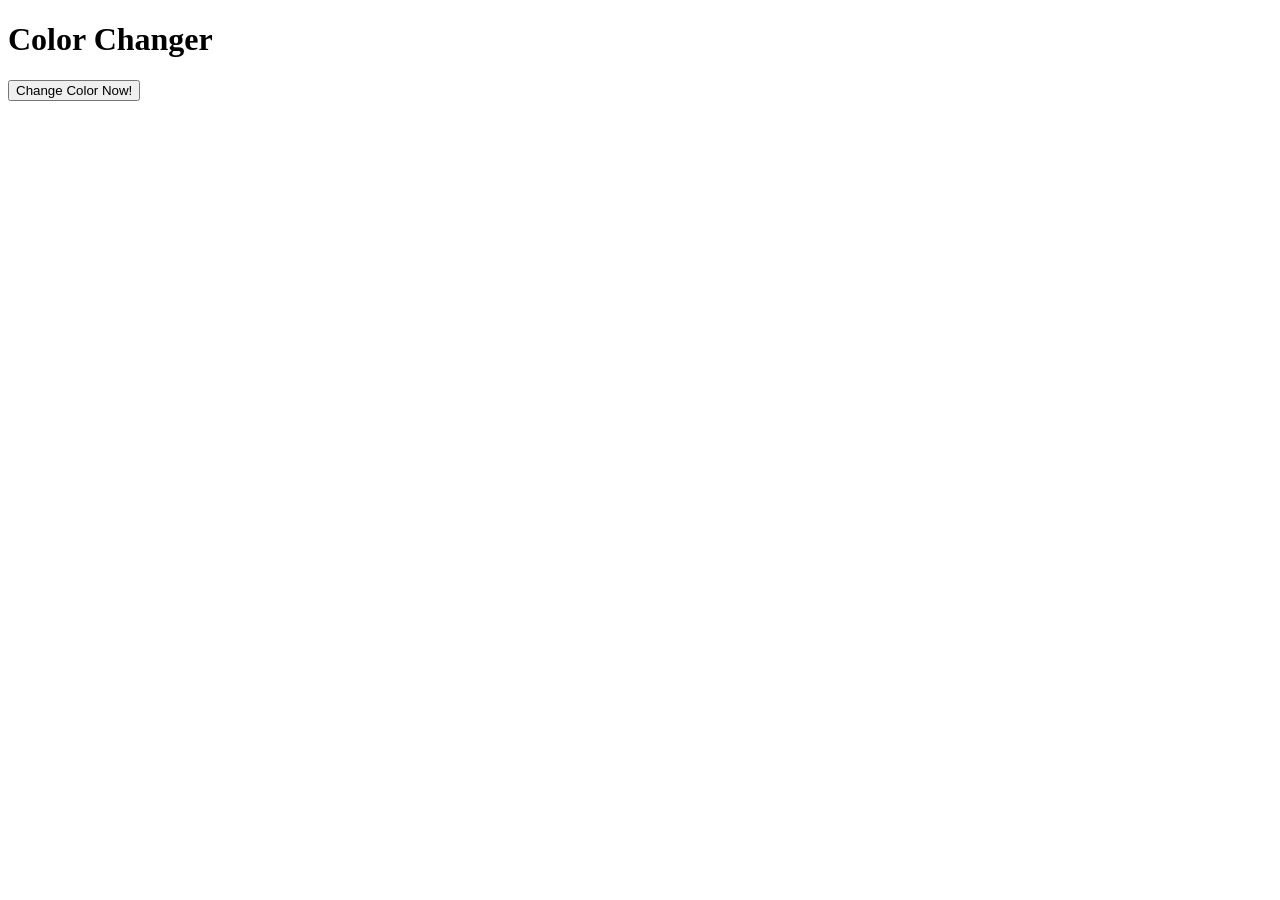
<file: Random Color Changer/index.html>
<!DOCTYPE html>
<html lang="en">
  <head>
    <meta charset="UTF-8" />
    <meta http-equiv="X-UA-Compatible" content="IE=edge" />
    <meta name="viewport" content="width=device-width, initial-scale=1.0" />
    <title>Color Changer</title>
  </head>
  <body>
    <h1>Color Changer</h1>
    <button>Change Color Now!</button>

    <script src="app.js"></script>
  </body>
</html>
</file>
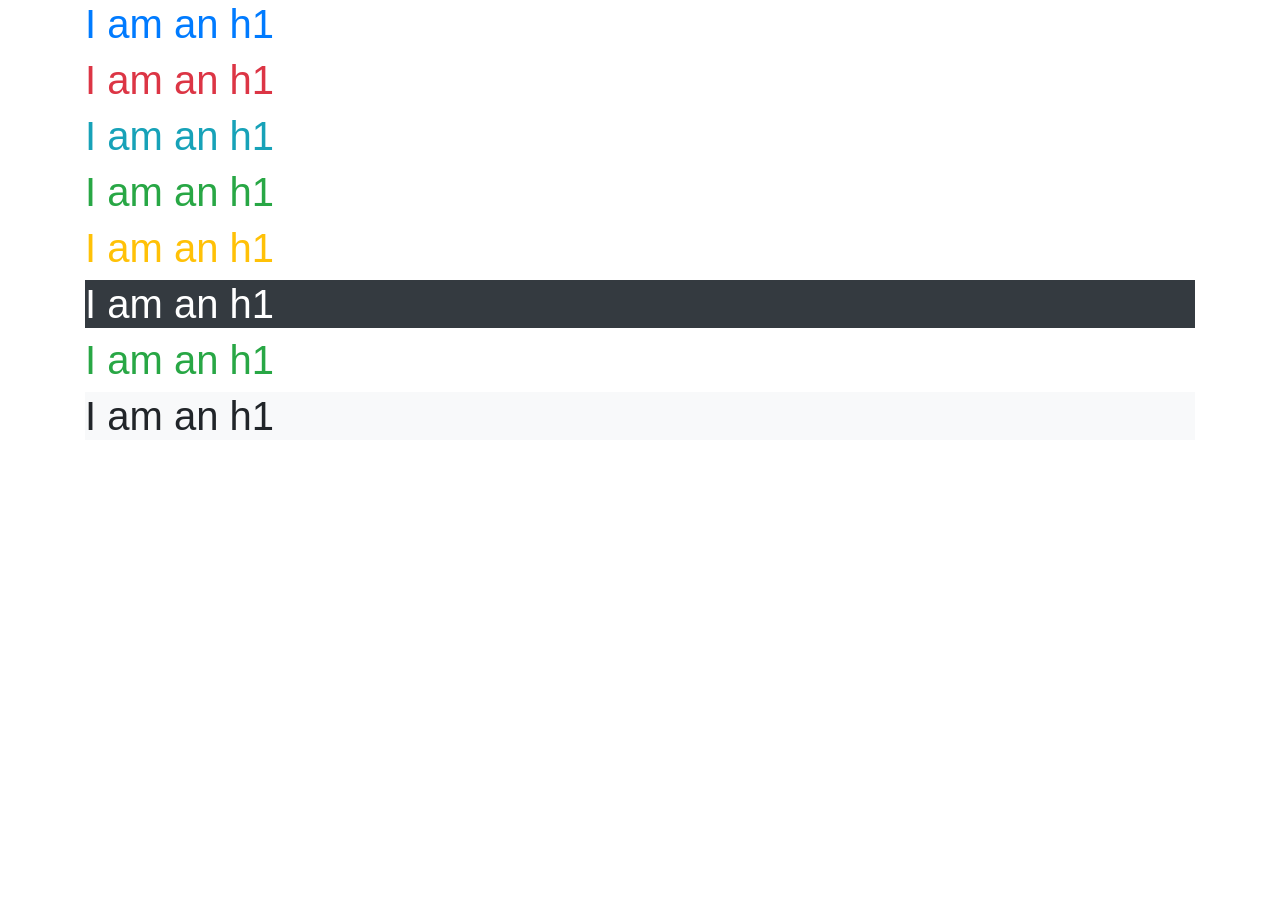
<file: Colt Code/02_Colors/index.html>
<!doctype html>
<html lang="en">

<head>
    <!-- Required meta tags -->
    <meta charset="utf-8">
    <meta name="viewport" content="width=device-width, initial-scale=1, shrink-to-fit=no">

    <!-- Bootstrap CSS -->
    <link rel="stylesheet" href="https://stackpath.bootstrapcdn.com/bootstrap/4.1.3/css/bootstrap.min.css" integrity="sha384-MCw98/SFnGE8fJT3GXwEOngsV7Zt27NXFoaoApmYm81iuXoPkFOJwJ8ERdknLPMO"
        crossorigin="anonymous">

    <title>Colors</title>
</head>

<body>
    <div class="container">
        <h1 class="text-primary">I am an h1</h1>
        <h1 class="text-danger">I am an h1</h1>
        <h1 class="text-info">I am an h1</h1>
        <h1 class="text-success">I am an h1</h1>
        <h1 class="text-warning">I am an h1</h1>
        <h1 class="text-white bg-dark">I am an h1</h1>
        <h1 class="text-success">I am an h1</h1>
        <h1 class="bg-light">I am an h1</h1>
    </div>

    <!-- Optional JavaScript -->
    <!-- jQuery first, then Popper.js, then Bootstrap JS -->
    <script src="https://code.jquery.com/jquery-3.3.1.slim.min.js" integrity="sha384-q8i/X+965DzO0rT7abK41JStQIAqVgRVzpbzo5smXKp4YfRvH+8abtTE1Pi6jizo"
        crossorigin="anonymous"></script>
    <script src="https://cdnjs.cloudflare.com/ajax/libs/popper.js/1.14.3/umd/popper.min.js" integrity="sha384-ZMP7rVo3mIykV+2+9J3UJ46jBk0WLaUAdn689aCwoqbBJiSnjAK/l8WvCWPIPm49"
        crossorigin="anonymous"></script>
    <script src="https://stackpath.bootstrapcdn.com/bootstrap/4.1.3/js/bootstrap.min.js" integrity="sha384-ChfqqxuZUCnJSK3+MXmPNIyE6ZbWh2IMqE241rYiqJxyMiZ6OW/JmZQ5stwEULTy"
        crossorigin="anonymous"></script>
</body>

</html>
</file>
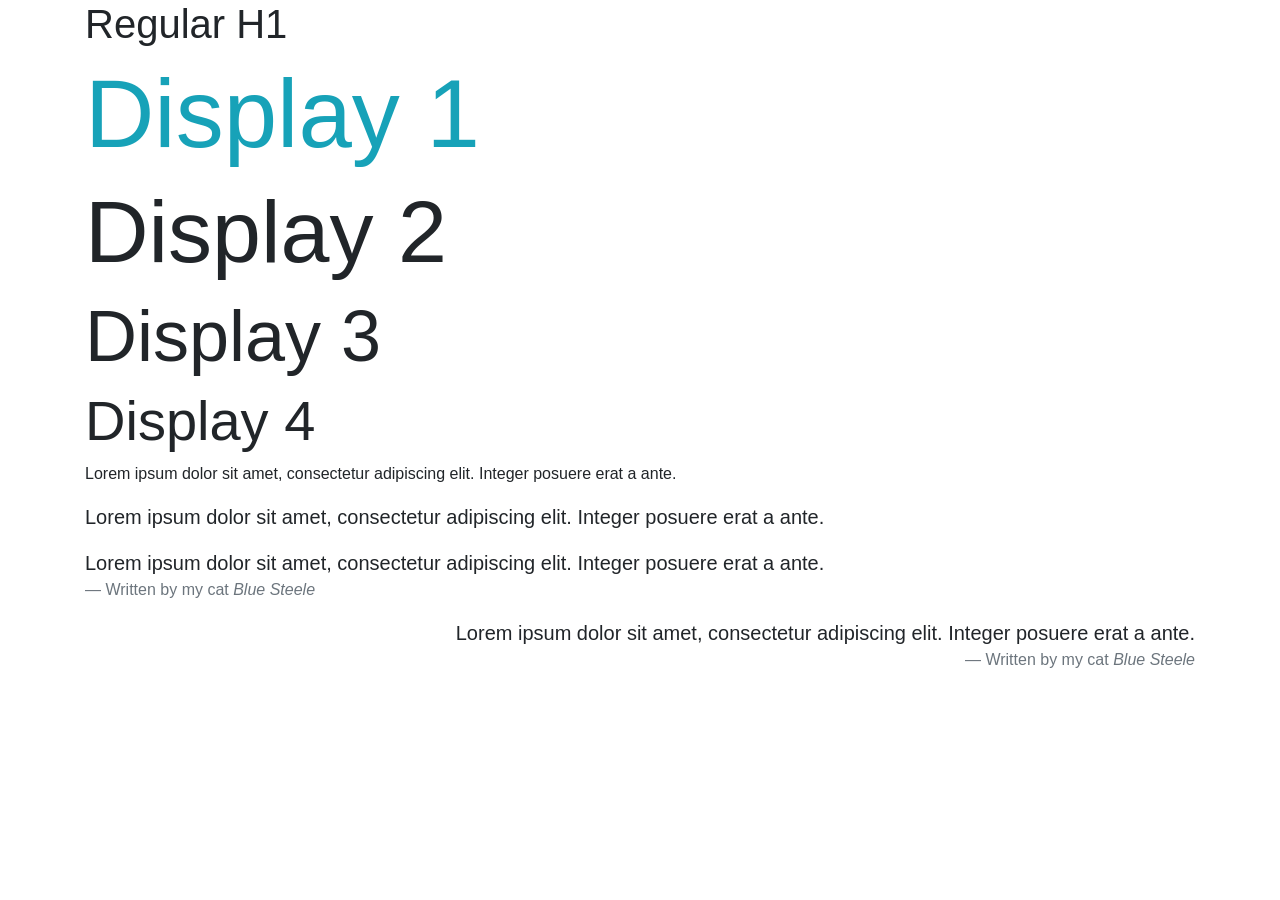
<file: Colt Code/03_Typography/index.html>
<!doctype html>
<html lang="en">

<head>
    <!-- Required meta tags -->
    <meta charset="utf-8">
    <meta name="viewport" content="width=device-width, initial-scale=1, shrink-to-fit=no">

    <!-- Bootstrap CSS -->
    <link rel="stylesheet" href="https://stackpath.bootstrapcdn.com/bootstrap/4.1.3/css/bootstrap.min.css" integrity="sha384-MCw98/SFnGE8fJT3GXwEOngsV7Zt27NXFoaoApmYm81iuXoPkFOJwJ8ERdknLPMO"
        crossorigin="anonymous">

    <title>Typography</title>
</head>
 
<body>

    <div class="container">
    <!-- Display Headings -->
    <h1>Regular H1</h1>
    <h1 class="display-1 text-info">Display 1</h1>
    <h1 class="display-2">Display 2</h1>
    <h1 class="display-3">Display 3</h1>
    <h1 class="display-4">Display 4</h1>

    <!-- Blockquotes -->
    <blockquote>
        <p class="mb-0">Lorem ipsum dolor sit amet, consectetur adipiscing elit. Integer posuere erat a ante.</p>
    </blockquote>

    <blockquote class="blockquote">
        <p class="mb-0">Lorem ipsum dolor sit amet, consectetur adipiscing elit. Integer posuere erat a ante.</p>
    </blockquote>

    <blockquote class="blockquote">
        <p class="mb-0">Lorem ipsum dolor sit amet, consectetur adipiscing elit. Integer posuere erat a ante.</p>
        <footer class="blockquote-footer">Written by my cat <cite title="Blue Steele">Blue Steele</cite></footer>
    </blockquote>

    <blockquote class="blockquote text-right">
        <p class="mb-0">Lorem ipsum dolor sit amet, consectetur adipiscing elit. Integer posuere erat a ante.</p>
        <footer class="blockquote-footer">Written by my cat <cite title="Blue Steele">Blue Steele</cite></footer>
    </blockquote>
    </div>

    <!-- Optional JavaScript -->
    <!-- jQuery first, then Popper.js, then Bootstrap JS -->
    <script src="https://code.jquery.com/jquery-3.3.1.slim.min.js" integrity="sha384-q8i/X+965DzO0rT7abK41JStQIAqVgRVzpbzo5smXKp4YfRvH+8abtTE1Pi6jizo"
        crossorigin="anonymous"></script>
    <script src="https://cdnjs.cloudflare.com/ajax/libs/popper.js/1.14.3/umd/popper.min.js" integrity="sha384-ZMP7rVo3mIykV+2+9J3UJ46jBk0WLaUAdn689aCwoqbBJiSnjAK/l8WvCWPIPm49"
        crossorigin="anonymous"></script>
    <script src="https://stackpath.bootstrapcdn.com/bootstrap/4.1.3/js/bootstrap.min.js" integrity="sha384-ChfqqxuZUCnJSK3+MXmPNIyE6ZbWh2IMqE241rYiqJxyMiZ6OW/JmZQ5stwEULTy"
        crossorigin="anonymous"></script>
</body>

</html>
</file>
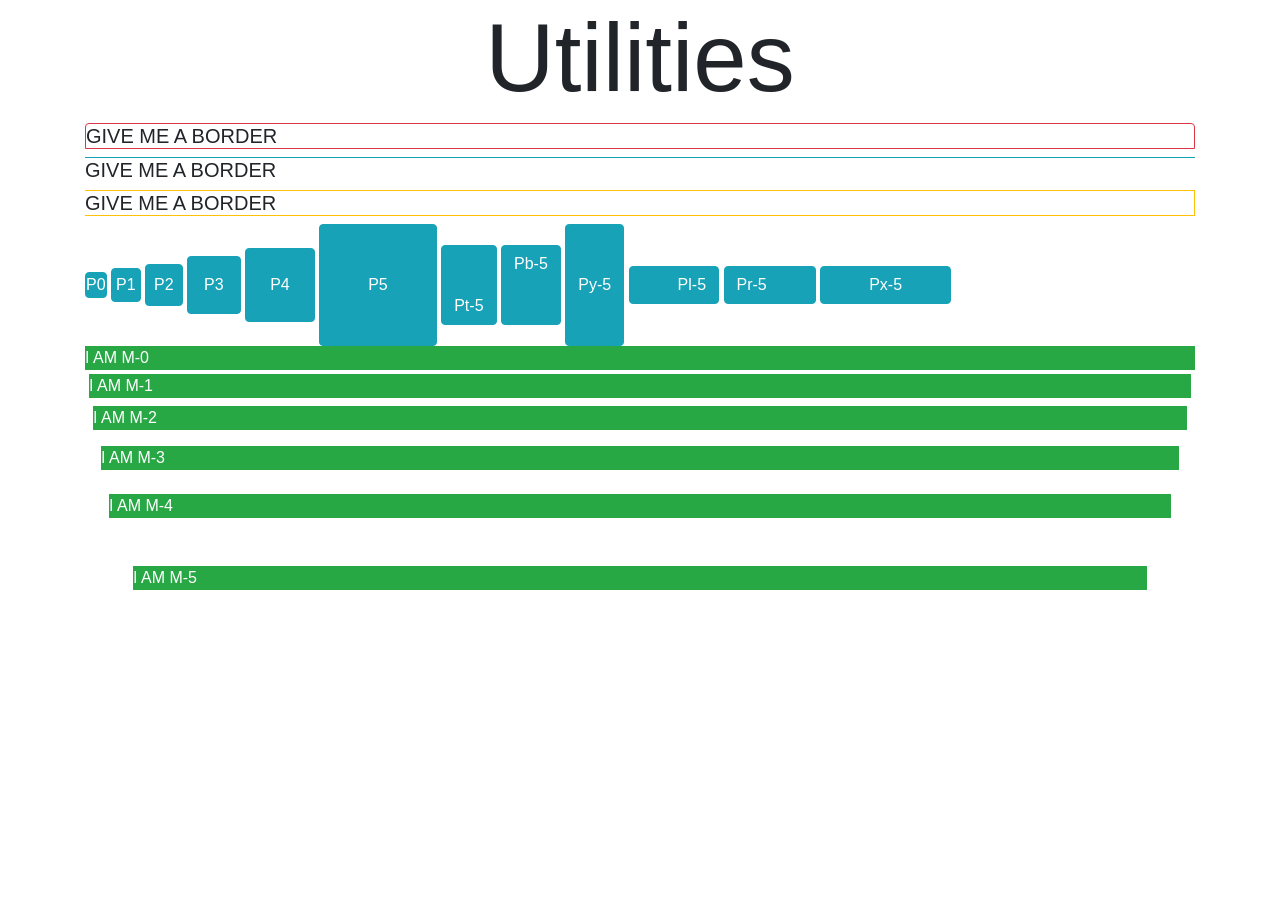
<file: Colt Code/04_Utilities/index.html>
<!doctype html>
<html lang="en">

<head>
    <!-- Required meta tags -->
    <meta charset="utf-8">
    <meta name="viewport" content="width=device-width, initial-scale=1, shrink-to-fit=no">

    <!-- Bootstrap CSS -->
    <link rel="stylesheet" href="https://stackpath.bootstrapcdn.com/bootstrap/4.1.3/css/bootstrap.min.css" integrity="sha384-MCw98/SFnGE8fJT3GXwEOngsV7Zt27NXFoaoApmYm81iuXoPkFOJwJ8ERdknLPMO"
        crossorigin="anonymous">

    <title>Utilities</title>
</head>
 
<body>
    <div class="container">
        <h1 class="text-center display-1">Utilities</h1>
        <!-- Border -->
        <h5 class="border border-danger rounded-top">GIVE ME A BORDER</h5>
        <h5 class="border-top border-info">GIVE ME A BORDER</h5>
        <h5 class="border border-left-0 border-warning">GIVE ME A BORDER</h5>
        <!-- Padding -->
        <button class="btn btn-info p-0">P0</button>
        <button class="btn btn-info p-1">P1</button>
        <button class="btn btn-info p-2">P2</button>
        <button class="btn btn-info p-3">P3</button>
        <button class="btn btn-info p-4">P4</button>
        <button class="btn btn-info p-5">P5</button>

        <button class="btn btn-info pt-5">Pt-5</button>
        <button class="btn btn-info pb-5">Pb-5</button>
        <button class="btn btn-info py-5">Py-5</button>
        <button class="btn btn-info pl-5">Pl-5</button>
        <button class="btn btn-info pr-5">Pr-5</button>
        <button class="btn btn-info px-5">Px-5</button>
        <!-- Margin -->
        <p class="bg-success text-white m-0">I AM M-0</p>
        <p class="bg-success text-white m-1">I AM M-1</p>
        <p class="bg-success text-white m-2">I AM M-2</p>
        <p class="bg-success text-white m-3">I AM M-3</p>
        <p class="bg-success text-white m-4">I AM M-4</p>
        <p class="bg-success text-white m-5">I AM M-5</p>
    </div>
        <!-- Optional JavaScript -->
        <!-- jQuery first, then Popper.js, then Bootstrap JS -->
    <script src="https://code.jquery.com/jquery-3.3.1.slim.min.js" integrity="sha384-q8i/X+965DzO0rT7abK41JStQIAqVgRVzpbzo5smXKp4YfRvH+8abtTE1Pi6jizo"
        crossorigin="anonymous"></script>
    <script src="https://cdnjs.cloudflare.com/ajax/libs/popper.js/1.14.3/umd/popper.min.js" integrity="sha384-ZMP7rVo3mIykV+2+9J3UJ46jBk0WLaUAdn689aCwoqbBJiSnjAK/l8WvCWPIPm49"
        crossorigin="anonymous"></script>
    <script src="https://stackpath.bootstrapcdn.com/bootstrap/4.1.3/js/bootstrap.min.js" integrity="sha384-ChfqqxuZUCnJSK3+MXmPNIyE6ZbWh2IMqE241rYiqJxyMiZ6OW/JmZQ5stwEULTy"
        crossorigin="anonymous"></script>
</body>

</html>
</file>
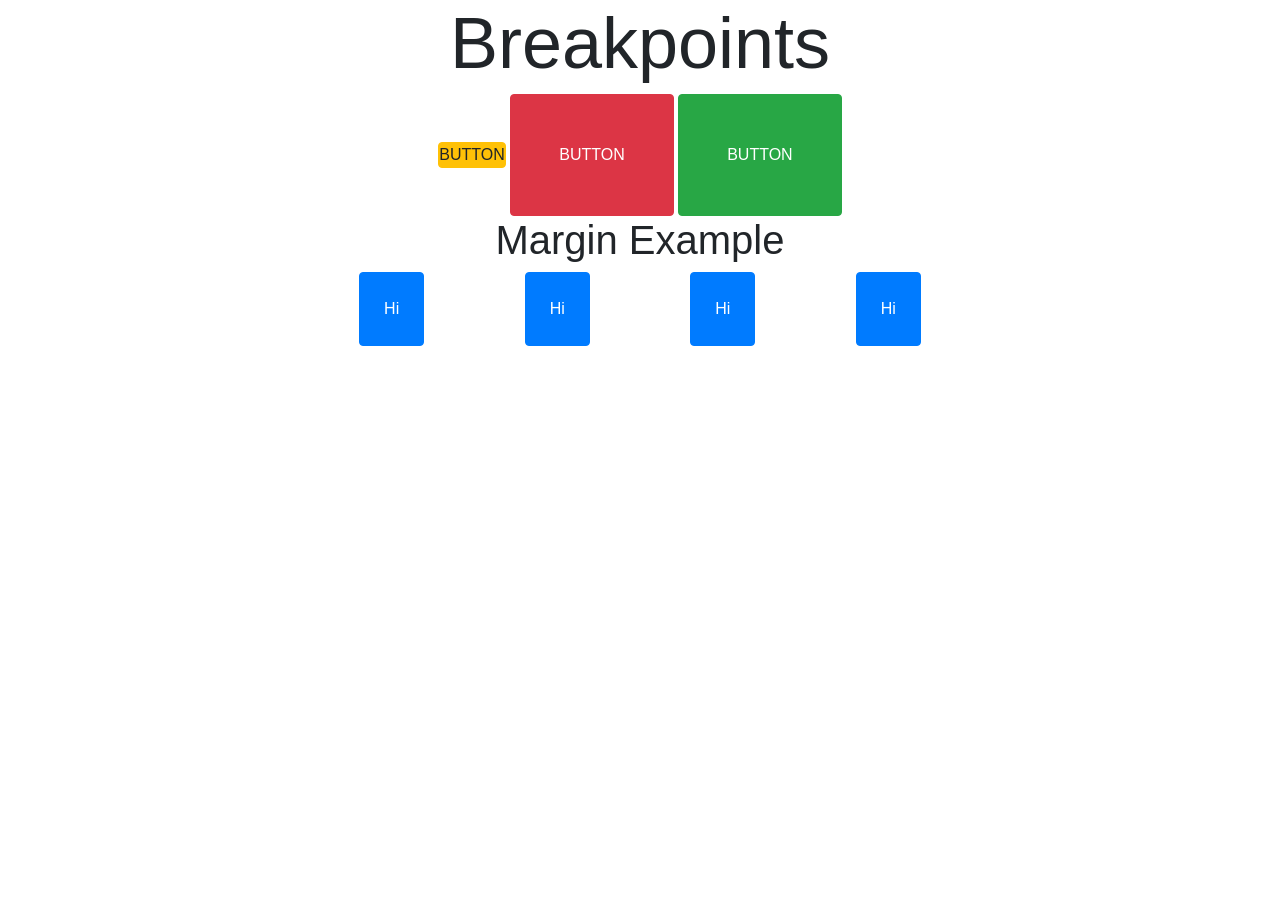
<file: Colt Code/05_Breakpoints/index.html>
<!doctype html>
<html lang="en">

<head>
    <!-- Required meta tags -->
    <meta charset="utf-8">
    <meta name="viewport" content="width=device-width, initial-scale=1, shrink-to-fit=no">

    <!-- Bootstrap CSS -->
    <link rel="stylesheet" href="https://stackpath.bootstrapcdn.com/bootstrap/4.1.3/css/bootstrap.min.css" integrity="sha384-MCw98/SFnGE8fJT3GXwEOngsV7Zt27NXFoaoApmYm81iuXoPkFOJwJ8ERdknLPMO"
        crossorigin="anonymous">

    <title>Breakpoints</title>
</head>

<body>
    <div class="container text-center">
        <h1 class="display-3">Breakpoints</h1>
        <button class="btn btn-warning p-sm-5 p-md-0 p-lg-5 p-xl-0">BUTTON</button>
        <button class="btn btn-danger p-0 p-sm-2 p-md-3 p-lg-4 p-xl-5">BUTTON</button>
        <button class="btn btn-success p-0 pl-sm-5 pt-md-5 pr-lg-5 pb-xl-5">BUTTON</button>
        
        <h1>Margin Example</h1>
        <button class="btn btn-primary p-4 mx-0 mx-sm-2 mx-md-3 mx-lg-4 mx-xl-5">Hi</button>
        <button class="btn btn-primary p-4 mx-0 mx-sm-2 mx-md-3 mx-lg-4 mx-xl-5">Hi</button>
        <button class="btn btn-primary p-4 mx-0 mx-sm-2 mx-md-3 mx-lg-4 mx-xl-5">Hi</button>
        <button class="btn btn-primary p-4 mx-0 mx-sm-2 mx-md-3 mx-lg-4 mx-xl-5">Hi</button>
    </div>


        <!-- Optional JavaScript -->
        <!-- jQuery first, then Popper.js, then Bootstrap JS -->
        <script src="https://code.jquery.com/jquery-3.3.1.slim.min.js" integrity="sha384-q8i/X+965DzO0rT7abK41JStQIAqVgRVzpbzo5smXKp4YfRvH+8abtTE1Pi6jizo"
            crossorigin="anonymous"></script>
        <script src="https://cdnjs.cloudflare.com/ajax/libs/popper.js/1.14.3/umd/popper.min.js" integrity="sha384-ZMP7rVo3mIykV+2+9J3UJ46jBk0WLaUAdn689aCwoqbBJiSnjAK/l8WvCWPIPm49"
            crossorigin="anonymous"></script>
        <script src="https://stackpath.bootstrapcdn.com/bootstrap/4.1.3/js/bootstrap.min.js" integrity="sha384-ChfqqxuZUCnJSK3+MXmPNIyE6ZbWh2IMqE241rYiqJxyMiZ6OW/JmZQ5stwEULTy"
            crossorigin="anonymous"></script>
</body>

</html>
</file>
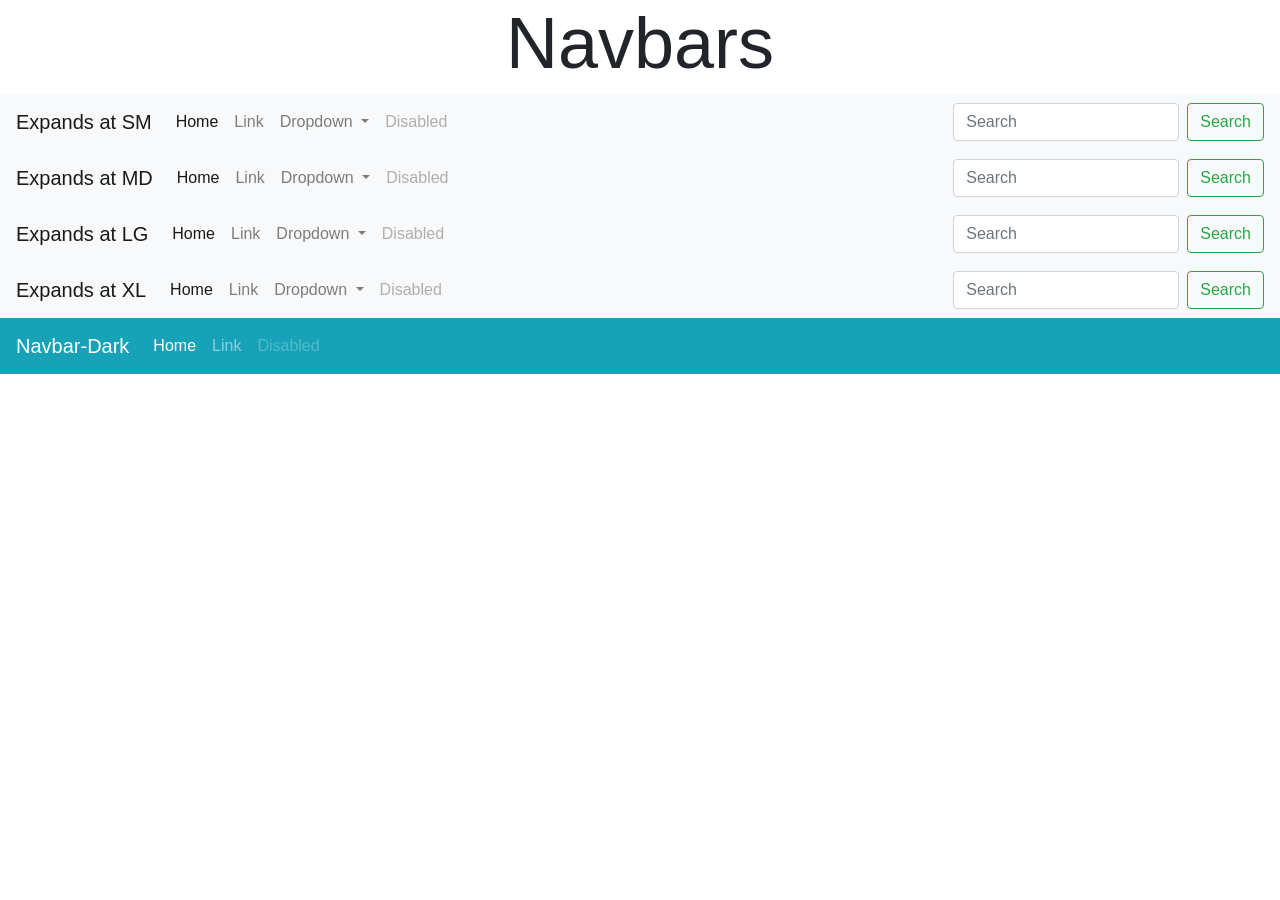
<file: Colt Code/06_Navbars/index.html>
<!doctype html>
<html lang="en">

<head>
    <!-- Required meta tags -->
    <meta charset="utf-8">
    <meta name="viewport" content="width=device-width, initial-scale=1, shrink-to-fit=no">

    <!-- Bootstrap CSS -->
    <link rel="stylesheet" href="https://stackpath.bootstrapcdn.com/bootstrap/4.1.3/css/bootstrap.min.css" integrity="sha384-MCw98/SFnGE8fJT3GXwEOngsV7Zt27NXFoaoApmYm81iuXoPkFOJwJ8ERdknLPMO"
        crossorigin="anonymous">

    <title>Navbars</title>
</head>

<body>
    <div class="container">
        <h1 class="text-center display-3">Navbars</h1>
    </div>
    <nav class="navbar navbar-expand-sm navbar-light bg-light">
        <a class="navbar-brand" href="#">Expands at SM</a>
        <button class="navbar-toggler" type="button" data-toggle="collapse" data-target="#navbarSupportedContent"
            aria-controls="navbarSupportedContent" aria-expanded="false" aria-label="Toggle navigation">
            <span class="navbar-toggler-icon"></span>
        </button>
    
        <div class="collapse navbar-collapse" id="navbarSupportedContent">
            <ul class="navbar-nav mr-auto">
                <li class="nav-item active">
                    <a class="nav-link" href="#">Home <span class="sr-only">(current)</span></a>
                </li>
                <li class="nav-item">
                    <a class="nav-link" href="#">Link</a>
                </li>
                <li class="nav-item dropdown">
                    <a class="nav-link dropdown-toggle" href="#" id="navbarDropdown" role="button" data-toggle="dropdown"
                        aria-haspopup="true" aria-expanded="false">
                        Dropdown
                    </a>
                    <div class="dropdown-menu" aria-labelledby="navbarDropdown">
                        <a class="dropdown-item" href="#">Action</a>
                        <a class="dropdown-item" href="#">Another action</a>
                        <div class="dropdown-divider"></div>
                        <a class="dropdown-item" href="#">Something else here</a>
                    </div>
                </li>
                <li class="nav-item">
                    <a class="nav-link disabled" href="#">Disabled</a>
                </li>
            </ul>
            <form class="form-inline my-2 my-lg-0">
                <input class="form-control mr-sm-2" type="search" placeholder="Search" aria-label="Search">
                <button class="btn btn-outline-success my-2 my-sm-0" type="submit">Search</button>
            </form>
        </div>
    </nav>

    <nav class="navbar navbar-expand-md navbar-light bg-light">
        <a class="navbar-brand" href="#">Expands at MD</a>
        <button class="navbar-toggler" type="button" data-toggle="collapse" data-target="#navbarSupportedContent"
            aria-controls="navbarSupportedContent" aria-expanded="false" aria-label="Toggle navigation">
            <span class="navbar-toggler-icon"></span>
        </button>
    
        <div class="collapse navbar-collapse" id="navbarSupportedContent">
            <ul class="navbar-nav mr-auto">
                <li class="nav-item active">
                    <a class="nav-link" href="#">Home <span class="sr-only">(current)</span></a>
                </li>
                <li class="nav-item">
                    <a class="nav-link" href="#">Link</a>
                </li>
                <li class="nav-item dropdown">
                    <a class="nav-link dropdown-toggle" href="#" id="navbarDropdown" role="button" data-toggle="dropdown"
                        aria-haspopup="true" aria-expanded="false">
                        Dropdown
                    </a>
                    <div class="dropdown-menu" aria-labelledby="navbarDropdown">
                        <a class="dropdown-item" href="#">Action</a>
                        <a class="dropdown-item" href="#">Another action</a>
                        <div class="dropdown-divider"></div>
                        <a class="dropdown-item" href="#">Something else here</a>
                    </div>
                </li>
                <li class="nav-item">
                    <a class="nav-link disabled" href="#">Disabled</a>
                </li>
            </ul>
            <form class="form-inline my-2 my-lg-0">
                <input class="form-control mr-sm-2" type="search" placeholder="Search" aria-label="Search">
                <button class="btn btn-outline-success my-2 my-sm-0" type="submit">Search</button>
            </form>
        </div>
    </nav>

    <nav class="navbar navbar-expand-lg navbar-light bg-light">
        <a class="navbar-brand" href="#">Expands at LG</a>
        <button class="navbar-toggler" type="button" data-toggle="collapse" data-target="#navbarSupportedContent"
            aria-controls="navbarSupportedContent" aria-expanded="false" aria-label="Toggle navigation">
            <span class="navbar-toggler-icon"></span>
        </button>
    
        <div class="collapse navbar-collapse" id="navbarSupportedContent">
            <ul class="navbar-nav mr-auto">
                <li class="nav-item active">
                    <a class="nav-link" href="#">Home <span class="sr-only">(current)</span></a>
                </li>
                <li class="nav-item">
                    <a class="nav-link" href="#">Link</a>
                </li>
                <li class="nav-item dropdown">
                    <a class="nav-link dropdown-toggle" href="#" id="navbarDropdown" role="button" data-toggle="dropdown"
                        aria-haspopup="true" aria-expanded="false">
                        Dropdown
                    </a>
                    <div class="dropdown-menu" aria-labelledby="navbarDropdown">
                        <a class="dropdown-item" href="#">Action</a>
                        <a class="dropdown-item" href="#">Another action</a>
                        <div class="dropdown-divider"></div>
                        <a class="dropdown-item" href="#">Something else here</a>
                    </div>
                </li>
                <li class="nav-item">
                    <a class="nav-link disabled" href="#">Disabled</a>
                </li>
            </ul>
            <form class="form-inline my-2 my-lg-0">
                <input class="form-control mr-sm-2" type="search" placeholder="Search" aria-label="Search">
                <button class="btn btn-outline-success my-2 my-sm-0" type="submit">Search</button>
            </form>
        </div>
    </nav>

    <nav class="navbar navbar-expand-xl navbar-light bg-light">
        <a class="navbar-brand" href="#">Expands at XL</a>
        <button class="navbar-toggler" type="button" data-toggle="collapse" data-target="#navbarSupportedContent"
            aria-controls="navbarSupportedContent" aria-expanded="false" aria-label="Toggle navigation">
            <span class="navbar-toggler-icon"></span>
        </button>
    
        <div class="collapse navbar-collapse" id="navbarSupportedContent">
            <ul class="navbar-nav mr-auto">
                <li class="nav-item active">
                    <a class="nav-link" href="#">Home <span class="sr-only">(current)</span></a>
                </li>
                <li class="nav-item">
                    <a class="nav-link" href="#">Link</a>
                </li>
                <li class="nav-item dropdown">
                    <a class="nav-link dropdown-toggle" href="#" id="navbarDropdown" role="button" data-toggle="dropdown"
                        aria-haspopup="true" aria-expanded="false">
                        Dropdown
                    </a>
                    <div class="dropdown-menu" aria-labelledby="navbarDropdown">
                        <a class="dropdown-item" href="#">Action</a>
                        <a class="dropdown-item" href="#">Another action</a>
                        <div class="dropdown-divider"></div>
                        <a class="dropdown-item" href="#">Something else here</a>
                    </div>
                </li>
                <li class="nav-item">
                    <a class="nav-link disabled" href="#">Disabled</a>
                </li>
            </ul>
            <form class="form-inline my-2 my-lg-0">
                <input class="form-control mr-sm-2" type="search" placeholder="Search" aria-label="Search">
                <button class="btn btn-outline-success my-2 my-sm-0" type="submit">Search</button>
            </form>
        </div>
    </nav>

    <nav class="navbar navbar-expand-xl navbar-dark bg-info">
        <a class="navbar-brand" href="#">Navbar-Dark</a>
        <button class="navbar-toggler" type="button" data-toggle="collapse" data-target="#navbarSupportedContent"
            aria-controls="navbarSupportedContent" aria-expanded="false" aria-label="Toggle navigation">
            <span class="navbar-toggler-icon"></span>
        </button>
    
        <div class="collapse navbar-collapse" id="navbarSupportedContent">
            <ul class="navbar-nav mr-auto">
                <li class="nav-item active">
                    <a class="nav-link" href="#">Home <span class="sr-only">(current)</span></a>
                </li>
                <li class="nav-item">
                    <a class="nav-link" href="#">Link</a>
                </li>
                <li class="nav-item">
                    <a class="nav-link disabled" href="#">Disabled</a>
                </li>
            </ul>
        </div>
    </nav>


    <!-- Optional JavaScript -->
    <!-- jQuery first, then Popper.js, then Bootstrap JS -->
    <script src="https://code.jquery.com/jquery-3.3.1.slim.min.js" integrity="sha384-q8i/X+965DzO0rT7abK41JStQIAqVgRVzpbzo5smXKp4YfRvH+8abtTE1Pi6jizo"
        crossorigin="anonymous"></script>
    <script src="https://cdnjs.cloudflare.com/ajax/libs/popper.js/1.14.3/umd/popper.min.js" integrity="sha384-ZMP7rVo3mIykV+2+9J3UJ46jBk0WLaUAdn689aCwoqbBJiSnjAK/l8WvCWPIPm49"
        crossorigin="anonymous"></script>
    <script src="https://stackpath.bootstrapcdn.com/bootstrap/4.1.3/js/bootstrap.min.js" integrity="sha384-ChfqqxuZUCnJSK3+MXmPNIyE6ZbWh2IMqE241rYiqJxyMiZ6OW/JmZQ5stwEULTy"
        crossorigin="anonymous"></script>
</body>

</html>
</file>
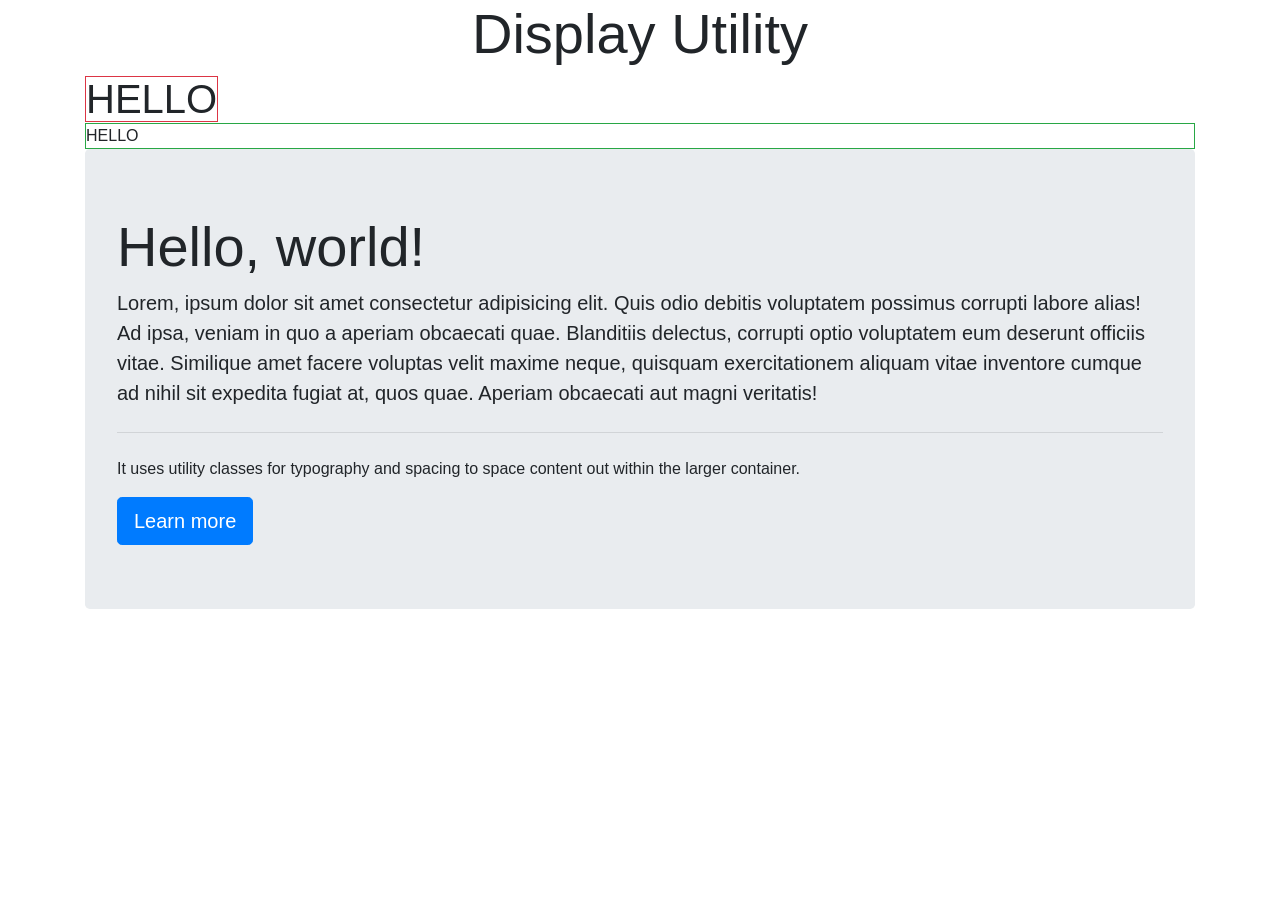
<file: Colt Code/07_Display/index.html>
<!doctype html>
<html lang="en">

<head>
    <!-- Required meta tags -->
    <meta charset="utf-8">
    <meta name="viewport" content="width=device-width, initial-scale=1, shrink-to-fit=no">

    <!-- Bootstrap CSS -->
    <link rel="stylesheet" href="https://stackpath.bootstrapcdn.com/bootstrap/4.1.3/css/bootstrap.min.css" integrity="sha384-MCw98/SFnGE8fJT3GXwEOngsV7Zt27NXFoaoApmYm81iuXoPkFOJwJ8ERdknLPMO"
        crossorigin="anonymous">

    <title>Display</title>
</head>

<body>
    <div class="container">
        <h1 class="text-center display-4">Display Utility</h1>
        <h1 class="border border-danger d-inline">HELLO</h1>
        <span class="border border-success d-block">HELLO</span>
        <h1 class="d-xl-none">HIDE ME ON XL</h1>
        <h1 class="d-none d-lg-block d-xl-none">ALWAYS HIDDEN EXCEPT LG</h1>
    </div>

    <div class="container">
        <div class="jumbotron">
            <h1 class="display-4">Hello, world!</h1>
            <p class="lead d-none d-md-block">Lorem, ipsum dolor sit amet consectetur adipisicing elit. Quis odio debitis voluptatem possimus corrupti labore alias! Ad ipsa, veniam in quo a aperiam obcaecati quae. Blanditiis delectus, corrupti optio voluptatem eum deserunt officiis vitae. Similique amet facere voluptas velit maxime neque, quisquam exercitationem aliquam vitae inventore cumque ad nihil sit expedita fugiat at, quos quae. Aperiam obcaecati aut magni veritatis!</p>
            <hr class="my-4">
            <p>It uses utility classes for typography and spacing to space content out within the larger container.</p>
            <a class="btn btn-primary btn-lg" href="#" role="button">Learn more</a>
        </div>
    </div>



    <!-- Optional JavaScript -->
    <!-- jQuery first, then Popper.js, then Bootstrap JS -->
    <script src="https://code.jquery.com/jquery-3.3.1.slim.min.js" integrity="sha384-q8i/X+965DzO0rT7abK41JStQIAqVgRVzpbzo5smXKp4YfRvH+8abtTE1Pi6jizo"
        crossorigin="anonymous"></script>
    <script src="https://cdnjs.cloudflare.com/ajax/libs/popper.js/1.14.3/umd/popper.min.js" integrity="sha384-ZMP7rVo3mIykV+2+9J3UJ46jBk0WLaUAdn689aCwoqbBJiSnjAK/l8WvCWPIPm49"
        crossorigin="anonymous"></script>
    <script src="https://stackpath.bootstrapcdn.com/bootstrap/4.1.3/js/bootstrap.min.js" integrity="sha384-ChfqqxuZUCnJSK3+MXmPNIyE6ZbWh2IMqE241rYiqJxyMiZ6OW/JmZQ5stwEULTy"
        crossorigin="anonymous"></script>
</body>

</html>
</file>
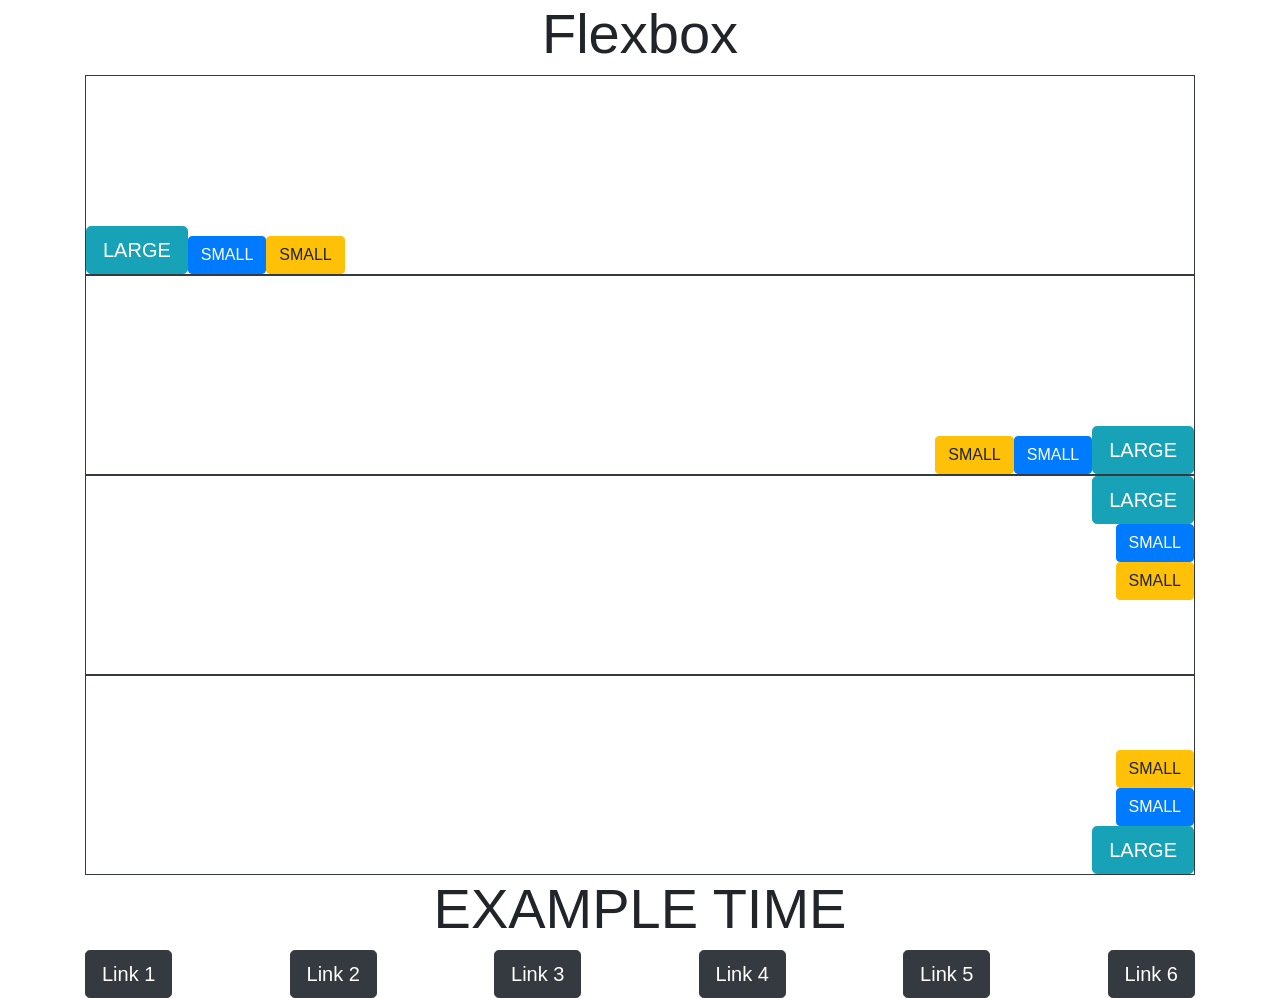
<file: Colt Code/08_Flexbox/index.html>
<!doctype html>
<html lang="en">

<head>
    <!-- Required meta tags -->
    <meta charset="utf-8">
    <meta name="viewport" content="width=device-width, initial-scale=1, shrink-to-fit=no">

    <!-- Bootstrap CSS -->
    <link rel="stylesheet" href="https://stackpath.bootstrapcdn.com/bootstrap/4.1.3/css/bootstrap.min.css" integrity="sha384-MCw98/SFnGE8fJT3GXwEOngsV7Zt27NXFoaoApmYm81iuXoPkFOJwJ8ERdknLPMO"
        crossorigin="anonymous">

    <title>Flexbox</title>
</head>

<body>
    <div class="container">
        <h1 class="text-center display-4">Flexbox</h1>
        <div class="border border-dark d-flex flex-row justify-content-start align-items-end" style="height: 200px">
            <button class="btn btn-info btn-lg">LARGE</button>
            <button class="btn btn-primary">SMALL</button>
            <button class="btn btn-warning">SMALL</button>
        </div>

        <div class="border border-dark d-flex flex-row-reverse justify-content-start align-items-end" style="height: 200px">
            <button class="btn btn-info btn-lg">LARGE</button>
            <button class="btn btn-primary">SMALL</button>
            <button class="btn btn-warning">SMALL</button>
        </div>

        <div class="border border-dark d-flex flex-column justify-content-start align-items-end" style="height: 200px">
            <button class="btn btn-info btn-lg">LARGE</button>
            <button class="btn btn-primary">SMALL</button>
            <button class="btn btn-warning">SMALL</button>
        </div>

        <div class="border border-dark d-flex flex-column-reverse justify-content-start align-items-end" style="height: 200px">
            <button class="btn btn-info btn-lg">LARGE</button>
            <button class="btn btn-primary">SMALL</button>
            <button class="btn btn-warning">SMALL</button>
        </div>

        <h1 class="display-4 text-center">EXAMPLE TIME</h1>
        <div class="d-flex flex-column flex-md-row justify-content-between">
            <button class="btn btn-dark btn-lg">Link 1</button>
            <button class="btn btn-dark btn-lg">Link 2</button>
            <button class="btn btn-dark btn-lg">Link 3</button>
            <button class="btn btn-dark btn-lg">Link 4</button>
            <button class="btn btn-dark btn-lg">Link 5</button>
            <button class="btn btn-dark btn-lg">Link 6</button>
        </div>
    </div>
    <!-- Optional JavaScript -->
    <!-- jQuery first, then Popper.js, then Bootstrap JS -->
    <script src="https://code.jquery.com/jquery-3.3.1.slim.min.js" integrity="sha384-q8i/X+965DzO0rT7abK41JStQIAqVgRVzpbzo5smXKp4YfRvH+8abtTE1Pi6jizo"
        crossorigin="anonymous"></script>
    <script src="https://cdnjs.cloudflare.com/ajax/libs/popper.js/1.14.3/umd/popper.min.js" integrity="sha384-ZMP7rVo3mIykV+2+9J3UJ46jBk0WLaUAdn689aCwoqbBJiSnjAK/l8WvCWPIPm49"
        crossorigin="anonymous"></script>
    <script src="https://stackpath.bootstrapcdn.com/bootstrap/4.1.3/js/bootstrap.min.js" integrity="sha384-ChfqqxuZUCnJSK3+MXmPNIyE6ZbWh2IMqE241rYiqJxyMiZ6OW/JmZQ5stwEULTy"
        crossorigin="anonymous"></script>
</body>

</html>
</file>
